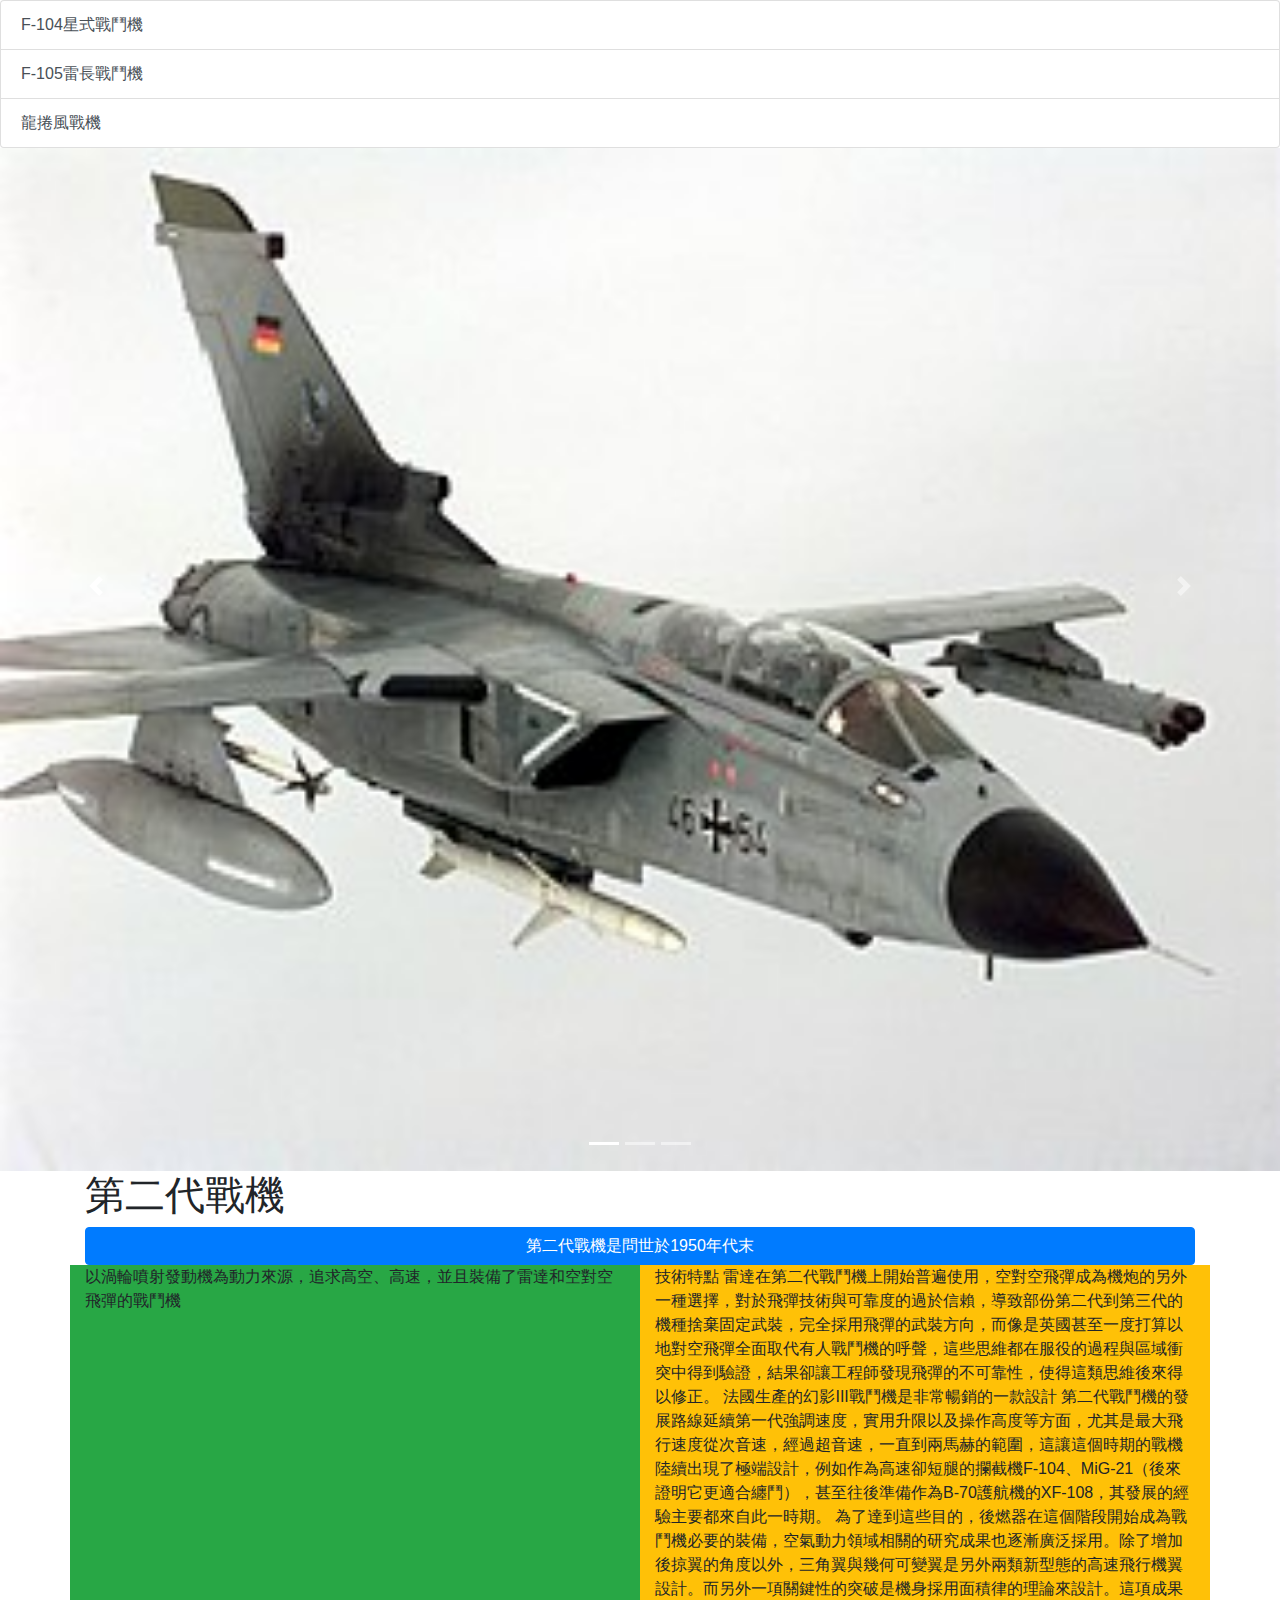
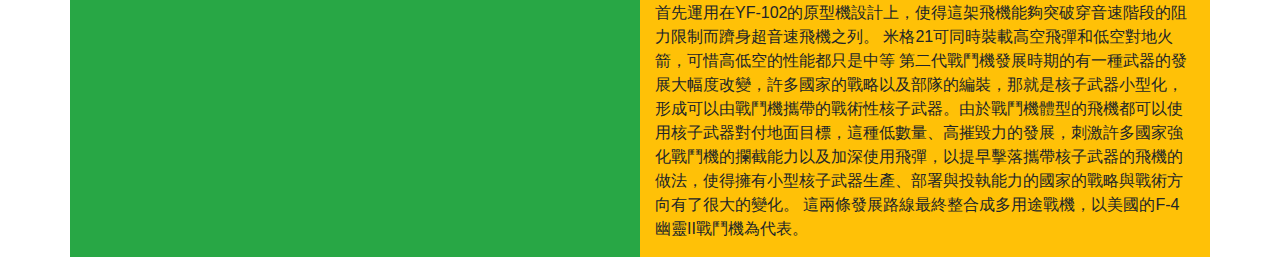
<file: 第二代戰機/index.html>
<!DOCTYPE html>
<html lang="en">
<head>
  
  <meta charset="utf-8">
  <meta name="viewport" content="width=device-width, initial-scale=1">
  <link rel="stylesheet" href="https://maxcdn.bootstrapcdn.com/bootstrap/4.1.0/css/bootstrap.min.css">
  <script src="https://ajax.googleapis.com/ajax/libs/jquery/3.3.1/jquery.min.js"></script>
  <script src="https://cdnjs.cloudflare.com/ajax/libs/popper.js/1.14.0/umd/popper.min.js"></script>
  <script src="https://maxcdn.bootstrapcdn.com/bootstrap/4.1.0/js/bootstrap.min.js"></script>
  <style>
  /* Make the image fully responsive */
  .carousel-inner img {
      width: 100%;
      height: 100%;
  }
  </style>
</head>
<body>

<div id="demo" class="carousel slide" data-ride="carousel">
  <!-- Indicators -->
  <ul class="carousel-indicators">
    <li data-target="#demo" data-slide-to="0" class="active"></li>
    <li data-target="#demo" data-slide-to="1"></li>
    <li data-target="#demo" data-slide-to="2"></li>
  </ul>
  <div class="list-group">
    <a href="#" class="list-group-item list-group-item-action">F-104星式戰鬥機</a>
    <a href="#" class="list-group-item list-group-item-action">F-105雷長戰鬥機</a>
    <a href="#" class="list-group-item list-group-item-action">龍捲風戰機</a>
  </div>
  <!-- The slideshow -->
  <div class="carousel-inner">
    <div class="carousel-item active">
      <img src="images\290px-AGM-88_and_AIM-9_on_Tornado.jpg" alt="Los Angeles" width="1100" height="500">
    </div>
    <div class="carousel-item">
      <img src="images\1280px-Republic_F-105G_060928-F-1234S-029.jpg" alt="Chicago" width="1100" height="500">
    </div>
    <div class="carousel-item">
      <img src="images\ROCAF_F-104J_Right_View_20111009.jpg" alt="New York" width="1100" height="500">
    </div>
  </div>
  <!-- Left and right controls -->
  <a class="carousel-control-prev" href="#demo" data-slide="prev">
    <span class="carousel-control-prev-icon"></span>
  </a>
  <a class="carousel-control-next" href="#demo" data-slide="next">
    <span class="carousel-control-next-icon"></span>
  </a>
</div>
<div class="container">
  <h1>第二代戰機</h1>    
  <button type="button" class="btn btn-primary btn-block">第二代戰機是問世於1950年代末</button>
</div>
<div class="container">
  <div class="row">
    <div class="col-sm-6 bg-success">
      <p>以渦輪噴射發動機為動力來源，追求高空、高速，並且裝備了雷達和空對空飛彈的戰鬥機</p>
    </div>
    <div class="col-sm-6 bg-warning">
      <p>技術特點
        雷達在第二代戰鬥機上開始普遍使用，空對空飛彈成為機炮的另外一種選擇，對於飛彈技術與可靠度的過於信賴，導致部份第二代到第三代的機種捨棄固定武裝，完全採用飛彈的武裝方向，而像是英國甚至一度打算以地對空飛彈全面取代有人戰鬥機的呼聲，這些思維都在服役的過程與區域衝突中得到驗證，結果卻讓工程師發現飛彈的不可靠性，使得這類思維後來得以修正。
        法國生產的幻影III戰鬥機是非常暢銷的一款設計
        第二代戰鬥機的發展路線延續第一代強調速度，實用升限以及操作高度等方面，尤其是最大飛行速度從次音速，經過超音速，一直到兩馬赫的範圍，這讓這個時期的戰機陸續出現了極端設計，例如作為高速卻短腿的攔截機F-104、MiG-21（後來證明它更適合纏鬥），甚至往後準備作為B-70護航機的XF-108，其發展的經驗主要都來自此一時期。
        為了達到這些目的，後燃器在這個階段開始成為戰鬥機必要的裝備，空氣動力領域相關的研究成果也逐漸廣泛採用。除了增加後掠翼的角度以外，三角翼與幾何可變翼是另外兩類新型態的高速飛行機翼設計。而另外一項關鍵性的突破是機身採用面積律的理論來設計。這項成果首先運用在YF-102的原型機設計上，使得這架飛機能夠突破穿音速階段的阻力限制而躋身超音速飛機之列。
        米格21可同時裝載高空飛彈和低空對地火箭，可惜高低空的性能都只是中等
        第二代戰鬥機發展時期的有一種武器的發展大幅度改變，許多國家的戰略以及部隊的編裝，那就是核子武器小型化，形成可以由戰鬥機攜帶的戰術性核子武器。由於戰鬥機體型的飛機都可以使用核子武器對付地面目標，這種低數量、高摧毀力的發展，刺激許多國家強化戰鬥機的攔截能力以及加深使用飛彈，以提早擊落攜帶核子武器的飛機的做法，使得擁有小型核子武器生產、部署與投執能力的國家的戰略與戰術方向有了很大的變化。
        這兩條發展路線最終整合成多用途戰機，以美國的F-4幽靈II戰鬥機為代表。</p>
    </div>
  </div>
</div>
</body>
</html>
</file>
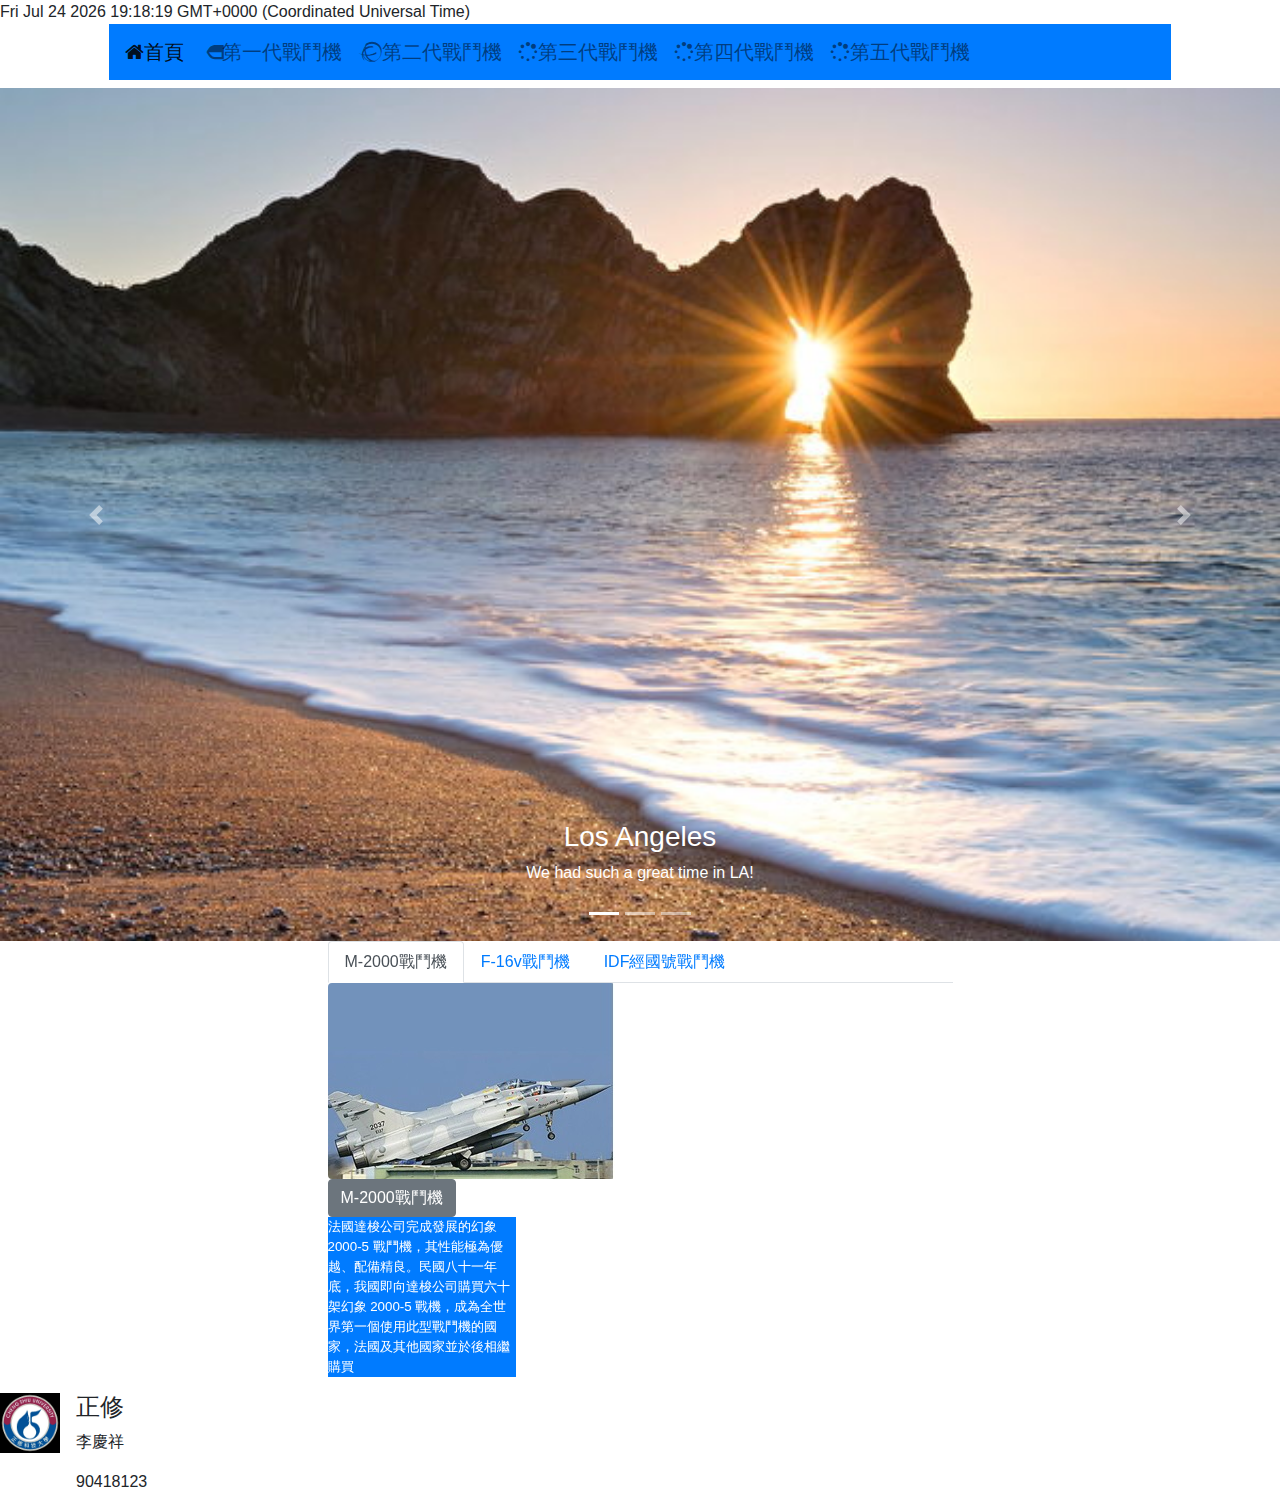
<file: ttt/index (1).html>
<!doctype html>
<html lang="en">
  <head>
    <title>正修科技大學</title>
    <!-- Required meta tags -->
    <meta charset="utf-8">
    <meta name="viewport" content="width=device-width, initial-scale=1, shrink-to-fit=no">
    <script language="JavaScript">
        function ShowTime(){
        　document.getElementById('showbox').innerHTML = new Date();
        　setTimeout('ShowTime()',1000);
        }
        </script>
        <body onload="ShowTime()">
        <div id="showbox"></div>
        </body>
    <!-- Bootstrap CSS -->
    <link rel="stylesheet" href="https://maxcdn.bootstrapcdn.com/bootstrap/4.0.0/css/bootstrap.min.css" integrity="sha384-Gn5384xqQ1aoWXA+058RXPxPg6fy4IWvTNh0E263XmFcJlSAwiGgFAW/dAiS6JXm" crossorigin="anonymous">
    <link rel="stylesheet" href="https://maxcdn.bootstrapcdn.com/font-awesome/4.7.0/css/font-awesome.min.css">
  </head>
  <body>
        <div class="row header">

        </div>
        <div class="row  justify-content-md-center">
            <div class="col-10">
                <nav class="navbar navbar-expand-sm navbar-light bg-primary h5">
                    <a class="navbar-brand" href="F:\fjhb3\ttt\index (1).html"><i class="fa fa-home" aria-hidden="true"></i>首頁</a>
                    <button class="navbar-toggler" type="button" data-toggle="collapse" data-target="#navbarSupportedContent" aria-controls="navbarSupportedContent" aria-expanded="false" aria-label="Toggle navigation">
                    <span class="navbar-toggler-icon"></span>
                    </button>
                    <div class="collapse navbar-collapse" id="navbarSupportedContent">
                    <ul class="navbar-nav mr-auto">
                        <li class="nav-item">
                        <a class="nav-link" href="F:\fjhb3\第一代戰機\index.html"><i class="fa fa-shield fa-rotate-90"></i>第一代戰鬥機</a>
                        </li>
                        <li class="nav-item">
                            <a class="nav-link" href="F:\fjhb3\第二代戰機\index.html"><i class="fa fa-ravelry" aria-hidden="true"></i>第二代戰鬥機</a>
                        </li>
                        <li class="nav-item">
                            <a class="nav-link" href="F:\fjhb3\米格-25戰鬥機\index.html"><i class="fa fa-spinner fa-spin"></i>第三代戰鬥機</a>
                        </li>
                        <li class="nav-item">
                            <a class="nav-link" href="F:\fjhb3\第四代戰鬥機\index (1).html"><i class="fa fa-spinner fa-spin"></i>第四代戰鬥機</a>
                        </li>
                        <li class="nav-item">
                                <a class="nav-link" href="F:\fjhb3\第五代戰鬥機\index (1).html"><i class="fa fa-spinner fa-spin"></i>第五代戰鬥機</a>
                        </li>
                        </ul>      
                    </div>
                </nav>          
            </div>
        </div>
        <html lang="en">
<head>
  <title>Bootstrap Example</title>
  <meta charset="utf-8">
  <meta name="viewport" content="width=device-width, initial-scale=1">
  <link rel="stylesheet" href="https://maxcdn.bootstrapcdn.com/bootstrap/4.1.0/css/bootstrap.min.css">
  <script src="https://ajax.googleapis.com/ajax/libs/jquery/3.3.1/jquery.min.js"></script>
  <script src="https://cdnjs.cloudflare.com/ajax/libs/popper.js/1.14.0/umd/popper.min.js"></script>
  <script src="https://maxcdn.bootstrapcdn.com/bootstrap/4.1.0/js/bootstrap.min.js"></script>
  <style>
  /* Make the image fully responsive */
  .carousel-inner img {
      width: 100%;
      height: 100%;
  }
  </style>
</head>
<body>

<div id="demo" class="carousel slide" data-ride="carousel">
  <ul class="carousel-indicators">
    <li data-target="#demo" data-slide-to="0" class="active"></li>
    <li data-target="#demo" data-slide-to="1"></li>
    <li data-target="#demo" data-slide-to="2"></li>
  </ul>
  <div class="carousel-inner">
    <div class="carousel-item active">
      <img src="150402222101685-600x400.jpg" alt="Los Angeles" width="1100" height="500">
      <div class="carousel-caption">
        <h3>Los Angeles</h3>
        <p>We had such a great time in LA!</p>
      </div>   
    </div>
    <div class="carousel-item">
      <img src="away-3408119__340.jpg" alt="Chicago" width="1100" height="500">
      <div class="carousel-caption">
        <h3>Chicago</h3>
        <p>Thank you, Chicago!</p>
      </div>   
    </div>
    <div class="carousel-item">
      <img src="下載.jpg" alt="New York" width="1100" height="500">
      <div class="carousel-caption">
        <h3>New York</h3>
        <p>We love the Big Apple!</p>
      </div>   
    </div>
  </div>
  <a class="carousel-control-prev" href="#demo" data-slide="prev">
    <span class="carousel-control-prev-icon"></span>
  </a>
  <a class="carousel-control-next" href="#demo" data-slide="next">
    <span class="carousel-control-next-icon"></span>
  </a>
</div>
</body>
</html>
        </div>

        <div class="row justify-content-md-center">
            <div class="col-6">
                    <ul class="nav nav-tabs" id="myTab" role="tablist">
                            <li class="nav-item">
                              <a class="nav-link active" id="home-tab" data-toggle="tab" href="#home" role="tab" aria-controls="home" aria-selected="true">M-2000戰鬥機</a>
                            </li>
                            <li class="nav-item">
                              <a class="nav-link" id="profile-tab" data-toggle="tab" href="#profile" role="tab" aria-controls="profile" aria-selected="false">F-16v戰鬥機</a>
                            </li>
                            <li class="nav-item">
                              <a class="nav-link" id="contact-tab" data-toggle="tab" href="#contact" role="tab" aria-controls="contact" aria-selected="false">IDF經國號戰鬥機</a>
                            </li>
                    </ul>
                    <div class="tab-content" id="myTabContent">
                            <div class="tab-pane fade show active" id="home" role="tabpanel" aria-labelledby="home-tab">
                                <div class="row" style="font-size:10pt;">
                                    <div class="col-4">

                                        <img src="M-2000戰鬥機.jpg" class="rounded" alt="Cinque Terre">
                                        <button type="button" class="btn btn-secondary">M-2000戰鬥機</button>
                                        <p class="bg-primary text-white">法國達梭公司完成發展的幻象 2000-5 戰鬥機，其性能極為優越、配備精良。民國八十一年底，我國即向達梭公司購買六十架幻象 2000-5 戰機，成為全世界第一個使用此型戰鬥機的國家，法國及其他國家並於後相繼購買</p>
                                    </div>
                                    <div class="col-4">
                                    </div>
                                </div>
                            </div>
                            <div class="tab-pane fade" id="profile" role="tabpanel" aria-labelledby="profile-tab">
                                <div class="row" style="font-size:10px;">
                                    <div class="col-4">
                                            <img src="F-16戰鬥機.jpg" class="rounded-circle" alt="Cinque Terre">
                                            <div id="F-16戰鬥機" class="container-fluid bg-secondary" style="padding-top:70px;padding-bottom:70px">
                                                <h1>F-16戰鬥機</h1>
                                                <p>民國八十一年我空軍向美購得，於民國八十六年四月起陸續飛返國內，並於民國八十七年三月起成軍服役，具有全天候對空、對地作戰能力。</p>
                                              </div>
                                    </div>
                                    <div class="col-4">
                                    </div>
                                </div>
                            </div>
                            <div class="tab-pane fade" id="contact" role="tabpanel" aria-labelledby="contact-tab">
                                <div class="row">
                                    <div class="col-4"
                                div class="like-table"></div>
                                            <img src="IDF經國號戰鬥機.jpg" class="img-thumbnail" alt="Cinque Terre">
                                            <button type="button" class="btn btn-secondary">IDF經國號戰鬥機</button>
                                            <p class="bg-secondary text-white">我國首架自行設計製造之高性能戰機。民國七十七年十二月第一架原型機出廠，次年五月順利完成首次試飛任務，並於八十三年起移交空軍服役。</p>
                                    </div>
                                    <div class="col-4">
                                </div>
                                        </div>

                                </div>
                    </div>
            </div>
        </div>
        <!-- Media top -->
<div class="media">
  <img src="1037.jpg" class="align-self-start mr-3" style="width:60px">
  <div class="media-body">
    <h4>正修</h4>
    <p>李慶祥</p>
    <p>90418123</p>
  </div>
</div>
    <!-- Optional JavaScript -->
    <!-- jQuery first, then Popper.js, then Bootstrap JS -->
    <script src="https://code.jquery.com/jquery-3.2.1.slim.min.js" integrity="sha384-KJ3o2DKtIkvYIK3UENzmM7KCkRr/rE9/Qpg6aAZGJwFDMVNA/GpGFF93hXpG5KkN" crossorigin="anonymous"></script>
    <script src="https://cdnjs.cloudflare.com/ajax/libs/popper.js/1.12.9/umd/popper.min.js" integrity="sha384-ApNbgh9B+Y1QKtv3Rn7W3mgPxhU9K/ScQsAP7hUibX39j7fakFPskvXusvfa0b4Q" crossorigin="anonymous"></script>
    <script src="https://maxcdn.bootstrapcdn.com/bootstrap/4.0.0/js/bootstrap.min.js" integrity="sha384-JZR6Spejh4U02d8jOt6vLEHfe/JQGiRRSQQxSfFWpi1MquVdAyjUar5+76PVCmYl" crossorigin="anonymous"></script>
  </body>
</html>
</file>
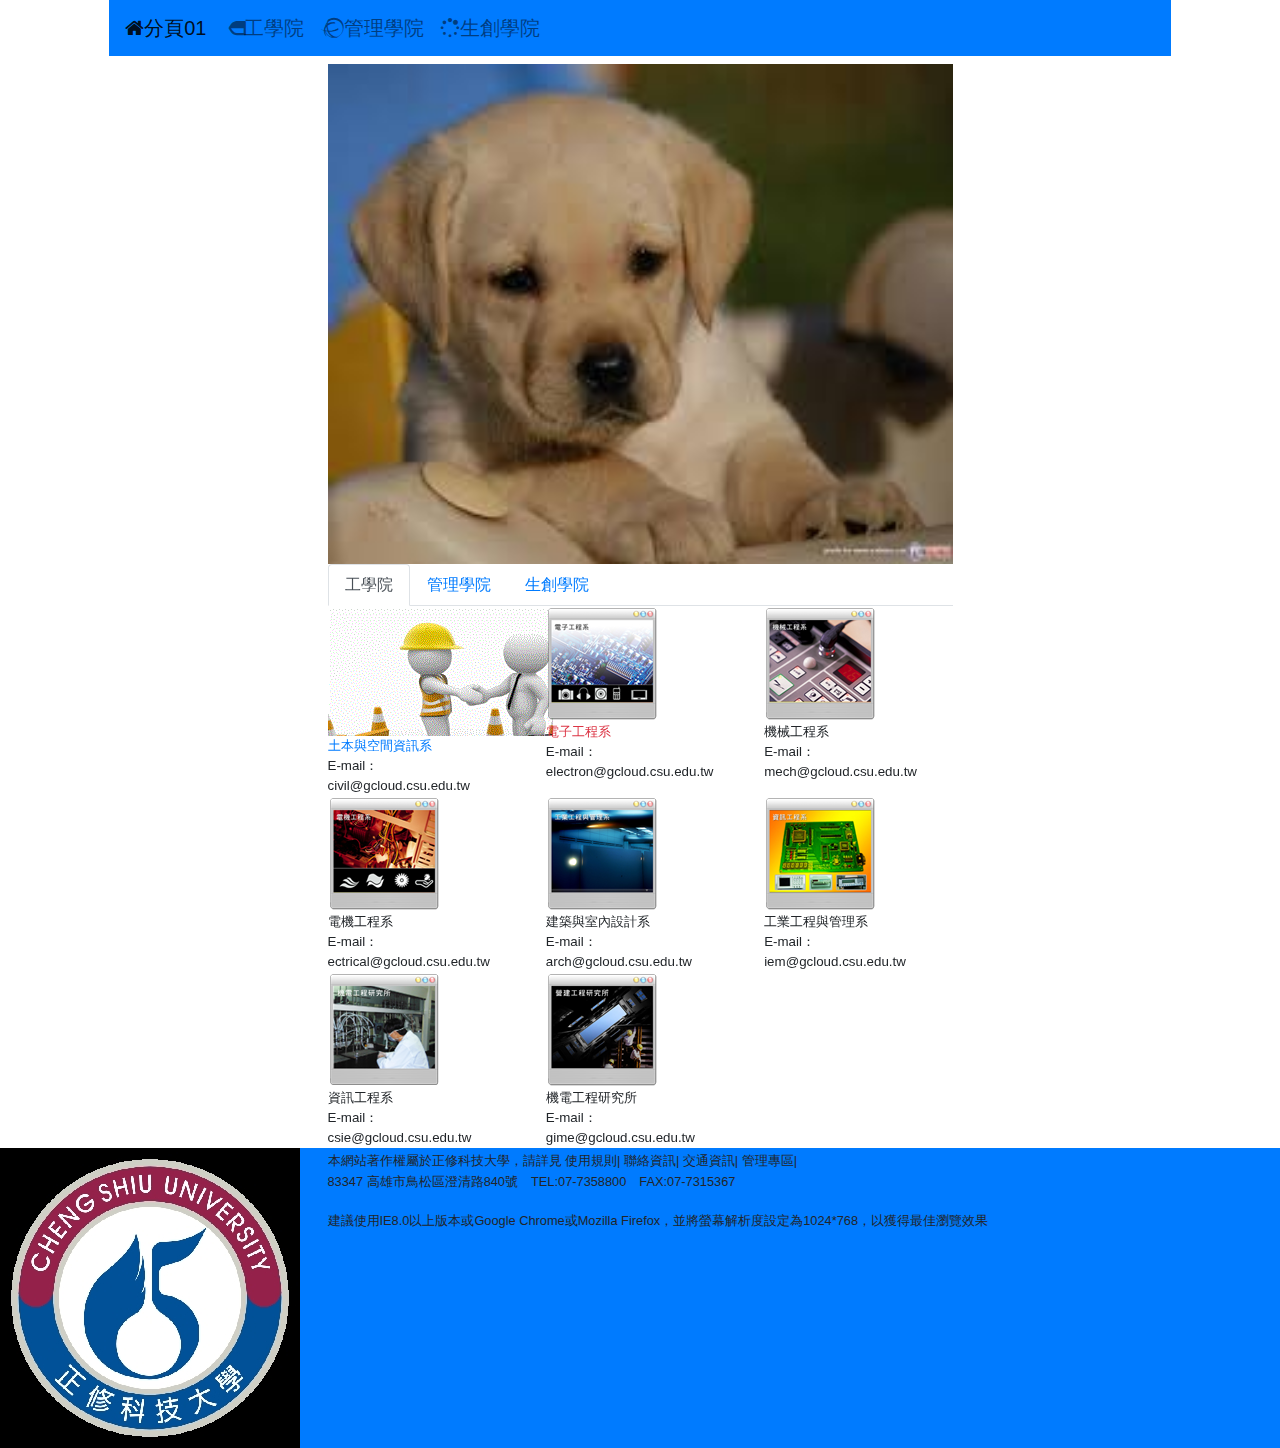
<file: ttt/index02.html>
<!doctype html>
<html lang="en">
  <head>
    <title>正修科技大學</title>
    <!-- Required meta tags -->
    <meta charset="utf-8">
    <meta name="viewport" content="width=device-width, initial-scale=1, shrink-to-fit=no">

    <!-- Bootstrap CSS -->
    <link rel="stylesheet" href="https://maxcdn.bootstrapcdn.com/bootstrap/4.0.0/css/bootstrap.min.css" integrity="sha384-Gn5384xqQ1aoWXA+058RXPxPg6fy4IWvTNh0E263XmFcJlSAwiGgFAW/dAiS6JXm" crossorigin="anonymous">
    <link rel="stylesheet" href="https://maxcdn.bootstrapcdn.com/font-awesome/4.7.0/css/font-awesome.min.css">
  </head>
  <body>
        <div class="row header">

        </div>
        <div class="row  justify-content-md-center">
            <div class="col-10">
                <nav class="navbar navbar-expand-sm navbar-light bg-primary h5">
                    <a class="navbar-brand" href="file:///C:/Users/csu/Desktop/ttt/index%20(1).html"><i class="fa fa-home" aria-hidden="true"></i>分頁01</a>
                    <button class="navbar-toggler" type="button" data-toggle="collapse" data-target="#navbarSupportedContent" aria-controls="navbarSupportedContent" aria-expanded="false" aria-label="Toggle navigation">
                    <span class="navbar-toggler-icon"></span>
                    </button>
                    <div class="collapse navbar-collapse" id="navbarSupportedContent">
                    <ul class="navbar-nav mr-auto">
                        <li class="nav-item">
                        <a class="nav-link" href="#"><i class="fa fa-shield fa-rotate-90"></i>工學院</a>
                        </li>
                        <li class="nav-item">
                            <a class="nav-link" href="#"><i class="fa fa-ravelry" aria-hidden="true"></i>管理學院</a>
                        </li>
                        <li class="nav-item">
                            <a class="nav-link" href="#"><i class="fa fa-spinner fa-spin"></i>生創學院</a>
                        </li>
                        </ul>
                    </div>
                </nav>          
            </div>
        </div>
        <div class="row justify-content-md-center">
            <div class="col-6">
                    <div id="carouselExampleSlidesOnly" class="carousel slide" data-ride="carousel">
                            <div class="carousel-inner">
                              <div class="carousel-item active">
                                <img class="d-block w-100" src="下載.jpg" alt="First slide">
                              </div>
                              <div class="carousel-item">
                                <img class="d-block w-100" src="150402222101685-600x400.jpg" alt="Second slide">
                              </div>
                              <div class="carousel-item">
                                <img class="d-block w-100" src="away-3408119__340.jpg" alt="Third slide">
                              </div>
                            </div>
                          </div>
            </div>
        </div>

        <div class="row justify-content-md-center">
            <div class="col-6">
                    <ul class="nav nav-tabs" id="myTab" role="tablist">
                            <li class="nav-item">
                              <a class="nav-link active" id="home-tab" data-toggle="tab" href="#home" role="tab" aria-controls="home" aria-selected="true">工學院</a>
                            </li>
                            <li class="nav-item">
                              <a class="nav-link" id="profile-tab" data-toggle="tab" href="#profile" role="tab" aria-controls="profile" aria-selected="false">管理學院</a>
                            </li>
                            <li class="nav-item">
                              <a class="nav-link" id="contact-tab" data-toggle="tab" href="#contact" role="tab" aria-controls="contact" aria-selected="false">生創學院</a>
                            </li>
                    </ul>
                    <div class="tab-content" id="myTabContent">
                            <div class="tab-pane fade show active" id="home" role="tabpanel" aria-labelledby="home-tab">
                                <div class="row" style="font-size:10pt;">
                                    <div class="col-4">
                                        <img src="erpsep2.gif" alt="">
                                        <div class="text-primary">土本與空間資訊系</div>
                                        <div>E-mail：civil@gcloud.csu.edu.tw</div>
                                    </div>
                                    <div class="col-4">
                                        <img src="42.png" alt="">
                                        <div class="text-danger">電子工程系</div>
                                        <div>E-mail：electron@gcloud.csu.edu.tw</div>
                                    </div>
                                    <div class="col-4">
                                            <img src="43.png" alt="">
                                            <div>機械工程系</div>
                                            <div>E-mail：mech@gcloud.csu.edu.tw</div>
                                    </div>
                                    <div class="col-4">
                                            <img src="44.png" alt="">
                                            <div>電機工程系</div>
                                            <div>E-mail：ectrical@gcloud.csu.edu.tw</div>
                                    </div>
                                    <div class="col-4">
                                            <img src="45.png" alt="">
                                            <div>建築與室內設計系</div>
                                            <div>E-mail：arch@gcloud.csu.edu.tw</div>
                                    </div>
                                    <div class="col-4">
                                            <img src="46.png" alt="">
                                            <div>工業工程與管理系</div>
                                            <div>E-mail：iem@gcloud.csu.edu.tw</div>
                                    </div>
                                    <div class="col-4">
                                            <img src="47.png" alt="">
                                            <div>資訊工程系</div>
                                            <div>E-mail：csie@gcloud.csu.edu.tw</div>
                                    </div>
                                    <div class="col-4">
                                            <img src="48.png" alt="">
                                            <div>機電工程研究所</div>
                                            <div>E-mail：gime@gcloud.csu.edu.tw</div>
                                    </div>

                                </div>
                            </div>
                            <div class="tab-pane fade" id="profile" role="tabpanel" aria-labelledby="profile-tab">
                                <div class="row" style="font-size:10px;">
                                    <div class="col-4">
                                            <img src="52.png" alt="">
                                            <div>國際企業系</div>
                                            <div>E-mail：it@gcloud.csu.edu.tw</div>
                                    </div>
                                    <div class="col-4">
                                            <img src="53.png" alt="">
                                            <div>企業管理系</div>
                                            <div>E-mail：bm@gcloud.csu.edu.tw</div>
                                    </div>
                                    <div class="col-4">
                                            <img src="54.png" alt="">
                                            <div>資訊管理系</div>
                                            <div>E-mail：mis@gcloud.csu.edu.tw</div>
                                    </div>
                                    <div class="col-4">
                                            <img src="134.jpg" alt="" style="width:113px;height:116px">
                                            <div>創意產業經營學位學程</div>
                                            <div>E-mail：cim@gcloud.csu.edu.tw</div>
                                    </div>
                                    <div class="col-4">
                                            <img src="253.png" alt="">
                                            <div>金融管理系</div>
                                            <div>E-mail：fb@gcloud.csu.edu.tw</div>
                                    </div>
                                    <div class="col-4">
                                            <img src="65.png" alt="">
                                            <div>經營管理研究所</div>
                                            <div>E-mail：bm@gcloud.csu.edu.tw</div>
                                    </div>
                                </div>
                            </div>
                            <div class="tab-pane fade" id="contact" role="tabpanel" aria-labelledby="contact-tab">
                                <div class="row">
                                    <div class="col-4">
                                            <img src="58.png" alt="">
                                            <div>幼兒保育系所</div>
                                            <div>E-mail：ecce@gcloud.csu.edu.tw</div>
                                    </div>
                                    <div class="col-4">
                                            <img src="59.png" alt="">
                                            <div>應用外語系</div>
                                            <div>E-mail：doafl@gcloud.csu.edu.tw</div>
                                    </div>
                                    <div class="col-4">
                                            <img src="60.png" alt="">
                                            <div>休閒與運動管理系所</div>
                                            <div>E-mail：pe@gcloud.csu.edu.tw</div>
                                    </div>
                                    <div class="col-4">
                                        <img src="60.png" alt="">
                                        <div>休閒與運動管理系所</div>
                                        <div>E-mail：pe@gcloud.csu.edu.tw</div>
                                </div>
                                        </div>

                                </div>
                    </div>
            </div>
        </div>
                <div class="row footer bg-primary">
                        <biv class="col-3">
                                <img src="1037.jpg"alt="">
                        </biv>
                        <biv class="col-9">
                         <small>              
                        本網站著作權屬於正修科技大學，請詳見 使用規則| 聯絡資訊| 交通資訊| 管理專區|<p>
                        83347 高雄市鳥松區澄清路840號　TEL:07-7358800　FAX:07-7315367<p>
                        建議使用IE8.0以上版本或Google Chrome或Mozilla Firefox，並將螢幕解析度設定為1024*768，以獲得最佳瀏覽效果
                        </small>
            </div>          
    <!-- Optional JavaScript -->
    <!-- jQuery first, then Popper.js, then Bootstrap JS -->
    <script src="https://code.jquery.com/jquery-3.2.1.slim.min.js" integrity="sha384-KJ3o2DKtIkvYIK3UENzmM7KCkRr/rE9/Qpg6aAZGJwFDMVNA/GpGFF93hXpG5KkN" crossorigin="anonymous"></script>
    <script src="https://cdnjs.cloudflare.com/ajax/libs/popper.js/1.12.9/umd/popper.min.js" integrity="sha384-ApNbgh9B+Y1QKtv3Rn7W3mgPxhU9K/ScQsAP7hUibX39j7fakFPskvXusvfa0b4Q" crossorigin="anonymous"></script>
    <script src="https://maxcdn.bootstrapcdn.com/bootstrap/4.0.0/js/bootstrap.min.js" integrity="sha384-JZR6Spejh4U02d8jOt6vLEHfe/JQGiRRSQQxSfFWpi1MquVdAyjUar5+76PVCmYl" crossorigin="anonymous"></script>
  </body>
</html>
</file>
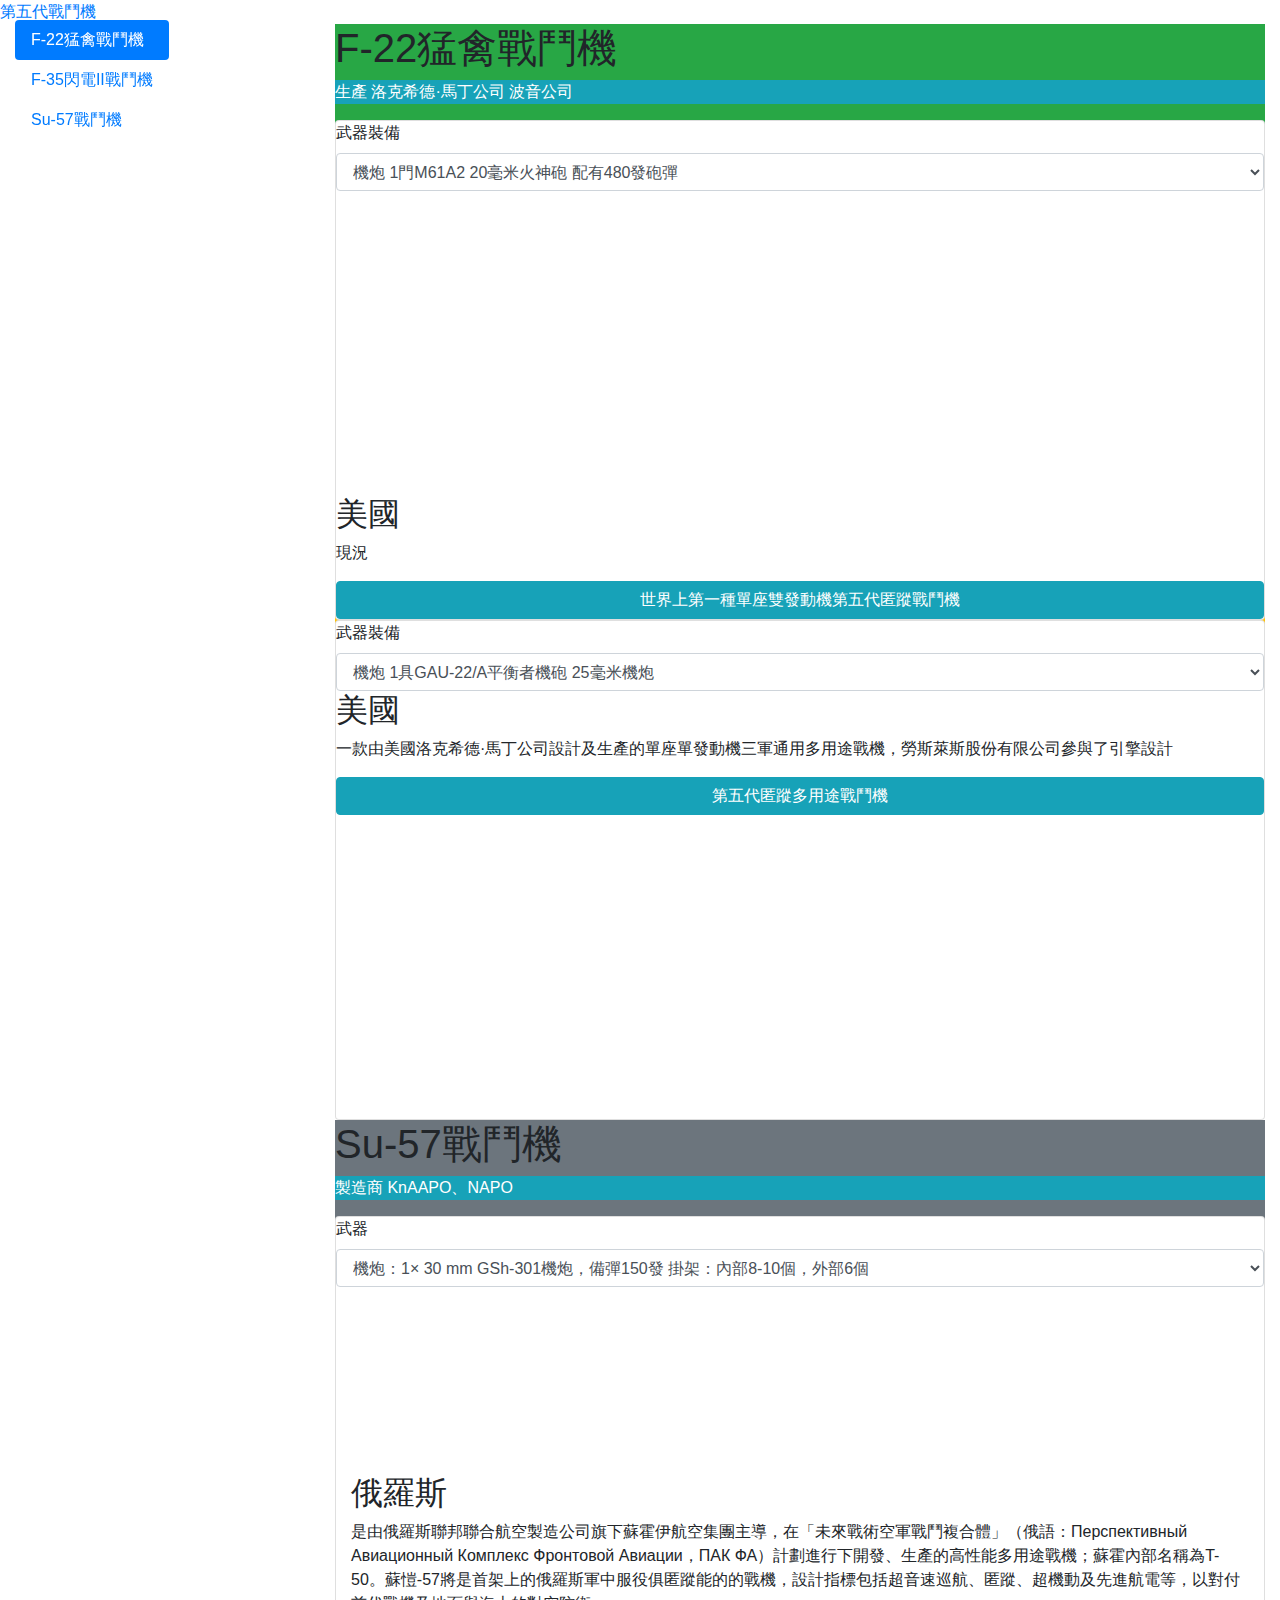
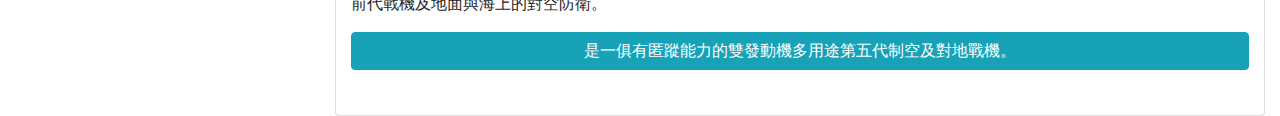
<file: 第五代戰鬥機/index (1).html>
<!DOCTYPE html>
<html lang="en">
<head>
  <title>Bootstrap Example</title>
  <a href="#" data-toggle="tooltip" data-placement="top" title="Hooray!">第五代戰鬥機</a>
  <meta charset="utf-8">
  <meta name="viewport" content="width=device-width, initial-scale=1">
  <link rel="stylesheet" href="https://maxcdn.bootstrapcdn.com/bootstrap/4.1.0/css/bootstrap.min.css">
  <script src="https://ajax.googleapis.com/ajax/libs/jquery/3.3.1/jquery.min.js"></script>
  <script src="https://cdnjs.cloudflare.com/ajax/libs/popper.js/1.14.0/umd/popper.min.js"></script>
  <script src="https://maxcdn.bootstrapcdn.com/bootstrap/4.1.0/js/bootstrap.min.js"></script>
  <style>
  body {
      position: relative;
  }
  ul.nav-pills {
      top: 20px;
      position: fixed;
  }
  div.col-8 div {
      height: 500px;
  }
  </style>
</head>
<body data-spy="scroll" data-target="#myScrollspy" data-offset="1">

<div class="container-fluid">
  <div class="row">
    <nav class="col-sm-3 col-4" id="myScrollspy">
      <ul class="nav nav-pills flex-column">
        <li class="nav-item">
          <a class="nav-link active" href="#section1">F-22猛禽戰鬥機</a>
        </li>
        <li class="nav-item">
          <a class="nav-link" href="#section2">F-35閃電II戰鬥機</a>
        </li>
        <li class="nav-item">
          <a class="nav-link" href="#section3">Su-57戰鬥機</a>
        </li>
      </ul>
    </nav>
    <div class="col-sm-9 col-8">
      <div id="section1" class="bg-success">    
        <h1>F-22猛禽戰鬥機</h1>
        <p class="bg-info text-white">生產	洛克希德·馬丁公司
          波音公司</p>
        <div class="card">
        <div class="form-group">
                <label for="sel1">武器裝備</label>
                <select class="form-control" id="sel1">
                  <option>機炮	1門M61A2 20毫米火神砲
                    配有480發砲彈</option>
                  <option>飛彈	對空：2枚AIM-9X，6枚AIM-120C/D
                    對地：2枚JDAM，2枚WCMDs，8枚GBU-39 SDB</option>
                  <option>炸彈	GBU-10、GBU-12、GBU-16
                    CBU-59、Mk 80</option>
                </select>
              </div> 
              <h2>美國</h2>
                  <p>現況</p>            
                  <button type="button" class="btn btn-info btn-block">世界上第一種單座雙發動機第五代匿蹤戰鬥機</button>
                </div>
      </div>
      <div id="section2" class="bg-warning"> 
        <h1>F-35閃電II戰鬥機</h1>
        <p class="bg-info text-white">T生產	洛克希德·馬丁公司</p>
        <div class="card">
        <div class="form-group">
                <label for="sel1">武器裝備</label>
                <select class="form-control" id="sel1">
                  <option>機炮	1具GAU-22/A平衡者機砲 25毫米機炮</option>
                  <option>
                    飛彈 空對空飛彈：
                    AIM-120「AMRAAM」先進中程空對空飛彈、AIM-9X「超級響尾蛇」
                    AIM-132「ASRAAM」先進近距離空對空飛彈、歐洲「流星」飛彈
                    空對地飛彈：「JASSM」聯合空對地遠距攻擊飛彈、小直徑炸彈
                    風偏修正彈藥灑布器、AGM-158C遠程反艦導彈</option>
                  <option>
                      炸彈	「JDAM」聯合直接攻擊彈藥、「JSOW」聯合遠距攻擊武器、B-61戰術核子彈
                </option>
                </select>
                <h2>美國</h2>
                  <p>一款由美國洛克希德·馬丁公司設計及生產的單座單發動機三軍通用多用途戰機，勞斯萊斯股份有限公司參與了引擎設計</p>            
                  <button type="button" class="btn btn-info btn-block">第五代匿蹤多用途戰鬥機</button>
                </div>
      </div>   
      <div class="btn-toolbar">
      <div id="section3" class="bg-secondary">         
        <h1>Su-57戰鬥機</h1>
        <p class="bg-info text-white">製造商	KnAAPO、NAPO</p>
        <div class="card">
        <div class="form-group">
                <label for="sel1">武器</label>
                <select class="form-control" id="sel1">
                  <option>機炮：1× 30 mm GSh-301機炮，備彈150發
                      掛架：內部8-10個，外部6個</option>
                  <option>空對空：
                      4 x R-77M
                      2 x K-74M2
                      空對地：
                      4x Kh-38M 或 4× Kh-58UShK 或 8×KAB-250 或 4× KAB-500
                      2× K-74M2 或 2× izdeliye 300
                      空對海：
                      4 x Kh-35
                      2× K-74M2 或 2× izdeliye 300
                      反輻射飛彈：
                      4 × Kh-58UShKE
                      外部掛架：
                      Kh-31
                      R-73
                      R-77</option>
                </select>
              </div>
              <div class="container">
                  <h2>俄羅斯</h2>
                  <p>是由俄羅斯聯邦聯合航空製造公司旗下蘇霍伊航空集團主導，在「未來戰術空軍戰鬥複合體」（俄語：Перспективный Авиационный Комплекс Фронтовой Авиации，ПАК ФА）計劃進行下開發、生產的高性能多用途戰機；蘇霍內部名稱為T-50。蘇愷-57將是首架上的俄羅斯軍中服役俱匿蹤能的的戰機，設計指標包括超音速巡航、匿蹤、超機動及先進航電等，以對付前代戰機及地面與海上的對空防衛。</p>            
                  <button type="button" class="btn btn-info btn-block">是一俱有匿蹤能力的雙發動機多用途第五代制空及對地戰機。</button>
                </div>
      </div>
    </div>
  </div>
</div>
</body>
</html>
</file>
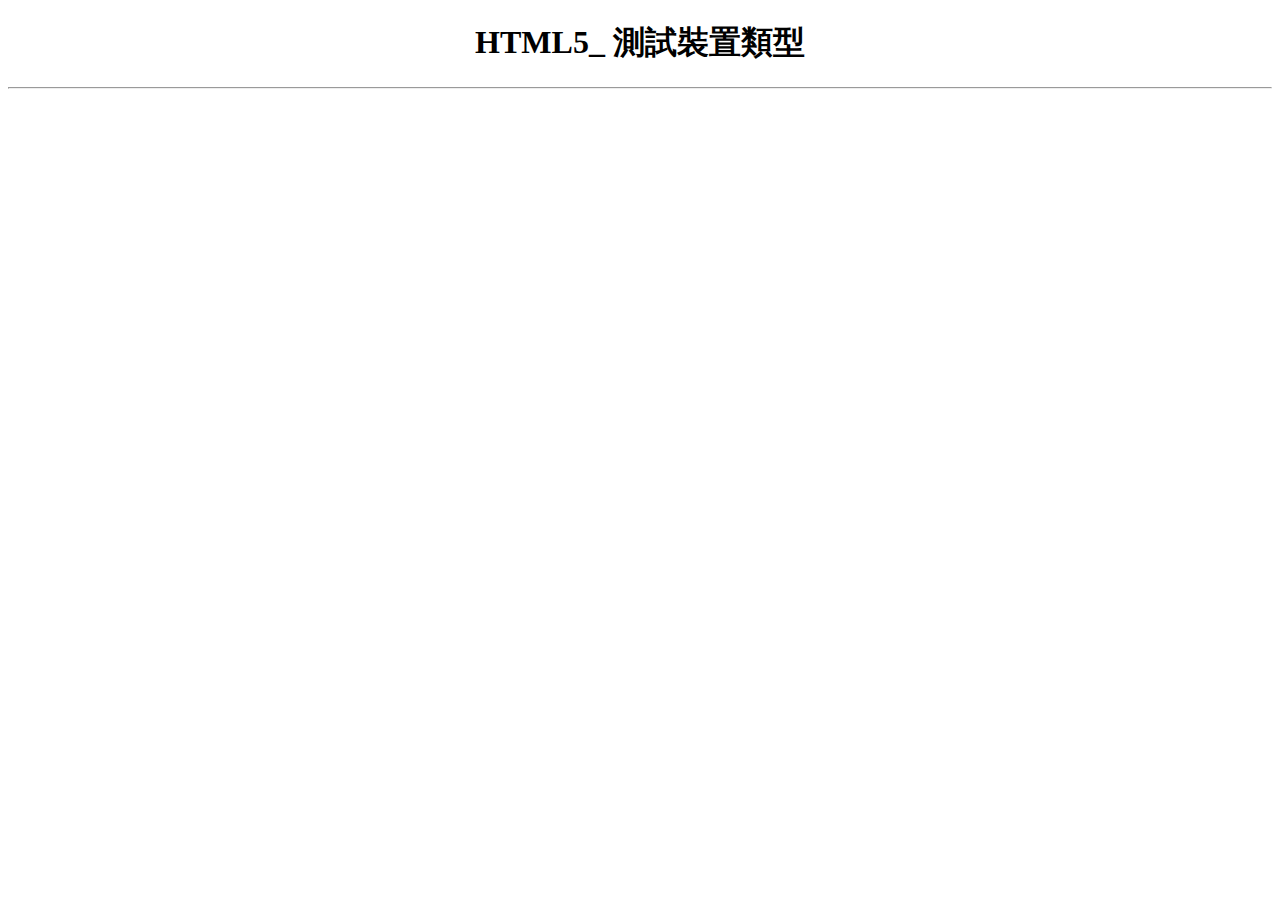
<file: 第四代戰鬥機/hjr.html>
<!DOCTYPE html>
<html>
  <head>
    <meta charset="utf-8">
    <meta name="format-detection"content="telephone=no"/>
    <meta name="viewport"content="user-scalable=yes,initial-scale=1,maximum-scal=1"/>
    <title>測試裝置類型</title>
  </head>
  <body>
  <center><h1>HTML5_ 測試裝置類型</h1></center>
  <hr>
  <script type="text/javascript">
    if(navigator.userAgent.indexOf('iPhone')>0){
      document.write('你目前使用的是:iPhone');
    }eles if(navigator.userAgent.indexOf('iPad')>0){
      document.write('你目前使用的是:iPad');
    }eles if(navigator.userAgent.indexOf('Android')>0){
         document.write('你目前使用的是:Android');
    } else{
      document.write('你所使用的裝置或柳藍器為:'+navigator.userAgent);
    }
    </script>
  </body>
</html>
</file>
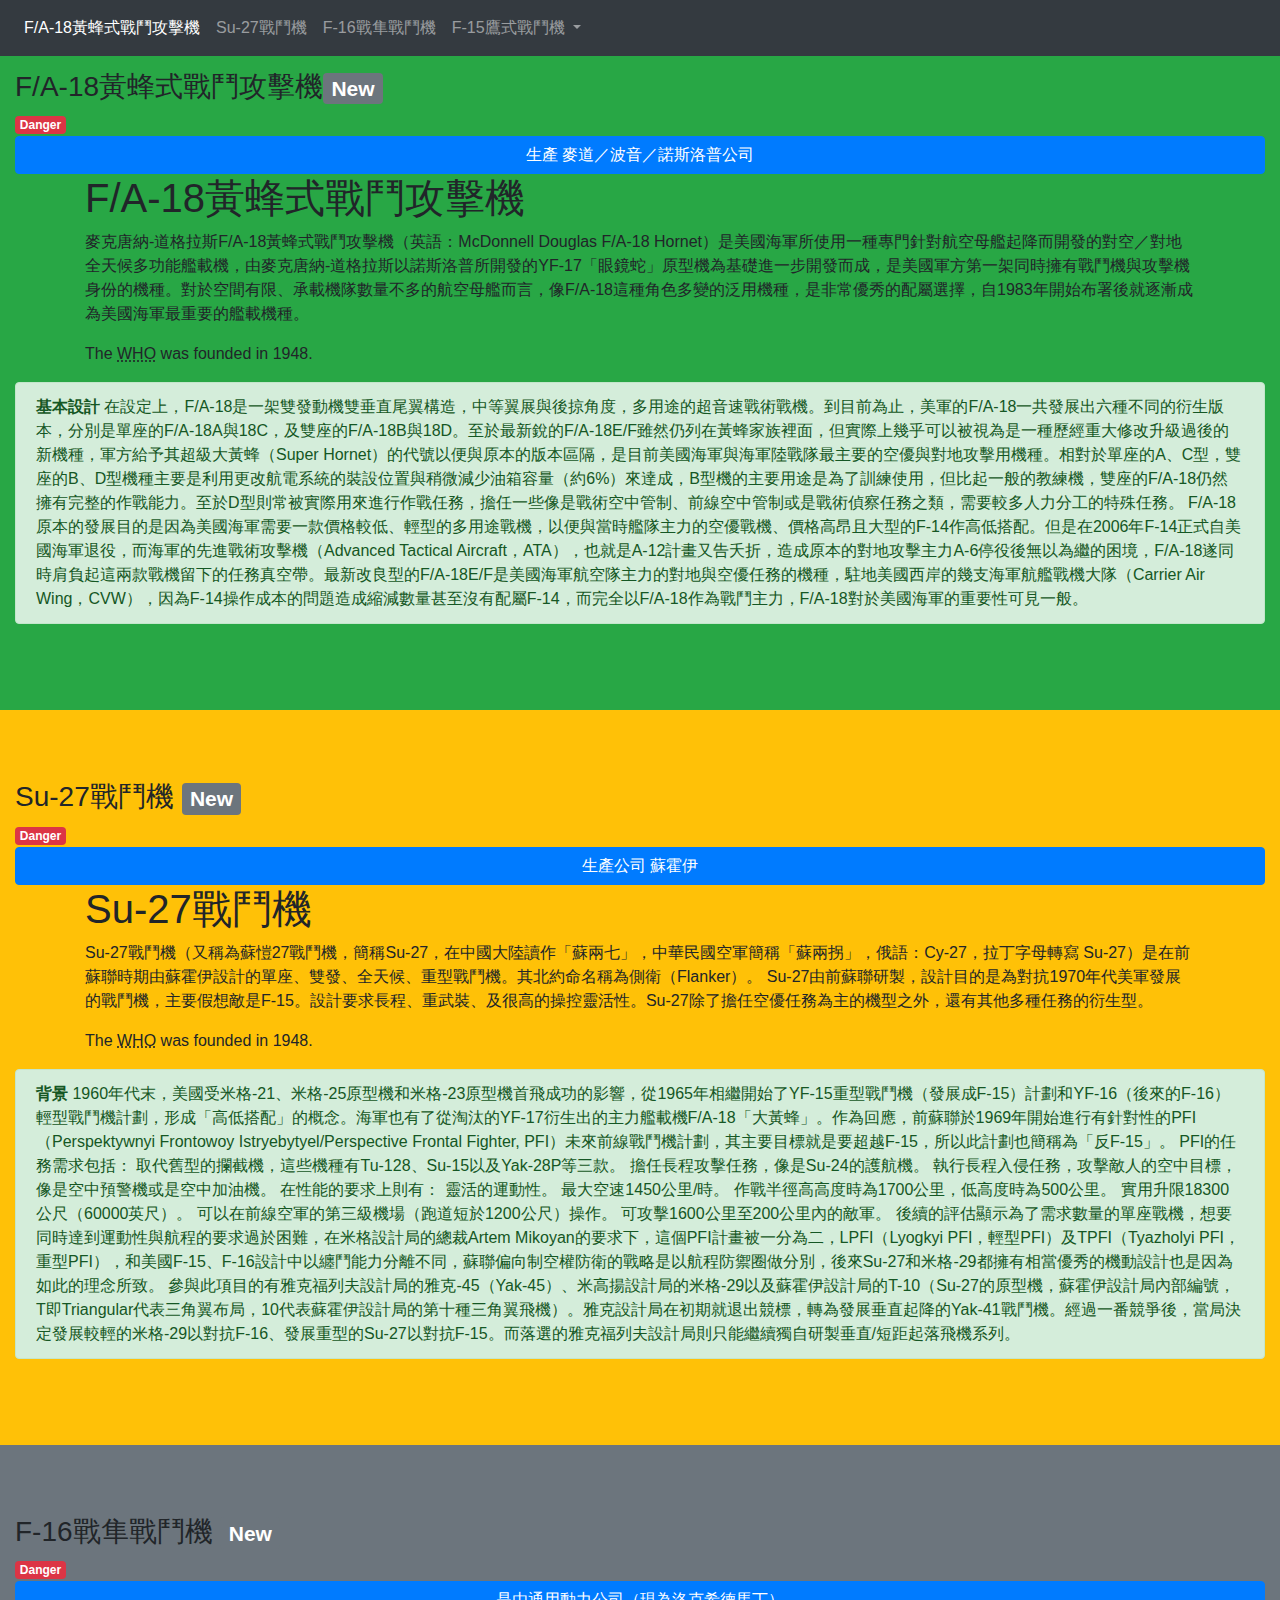
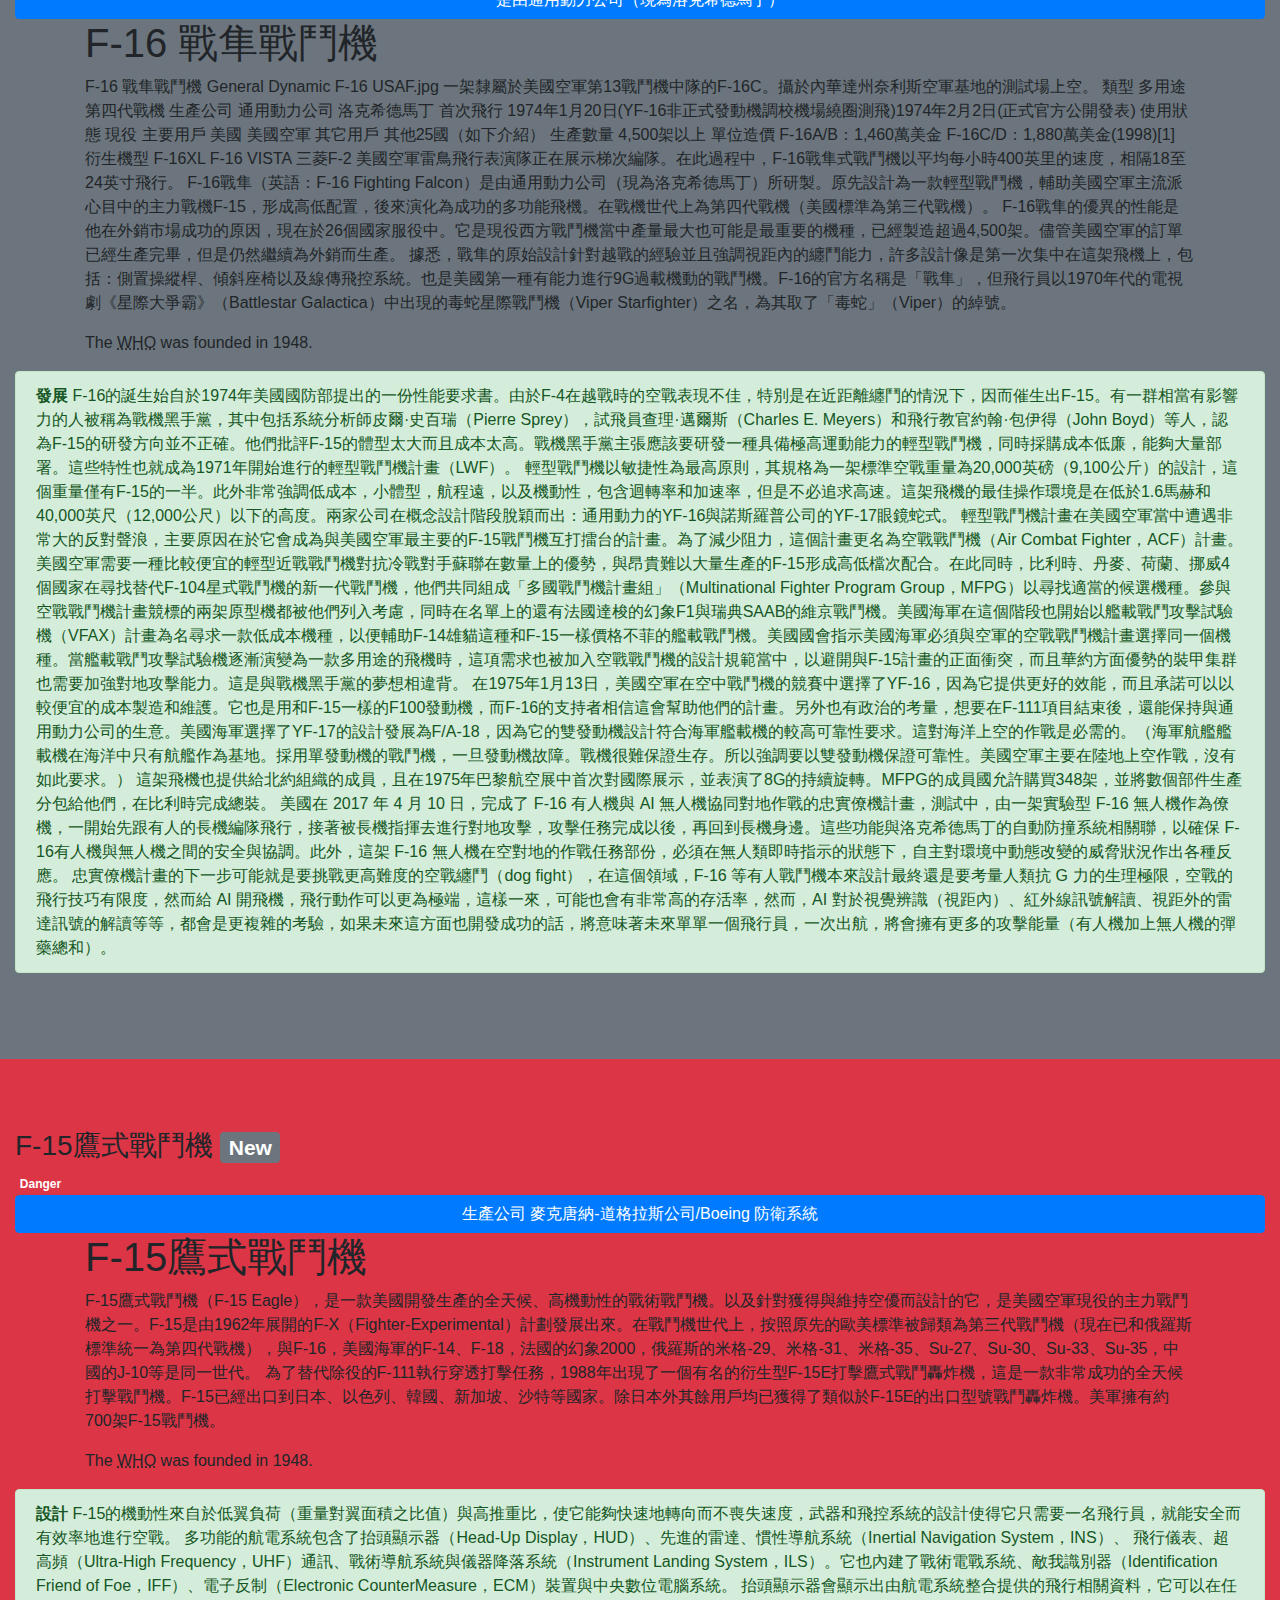
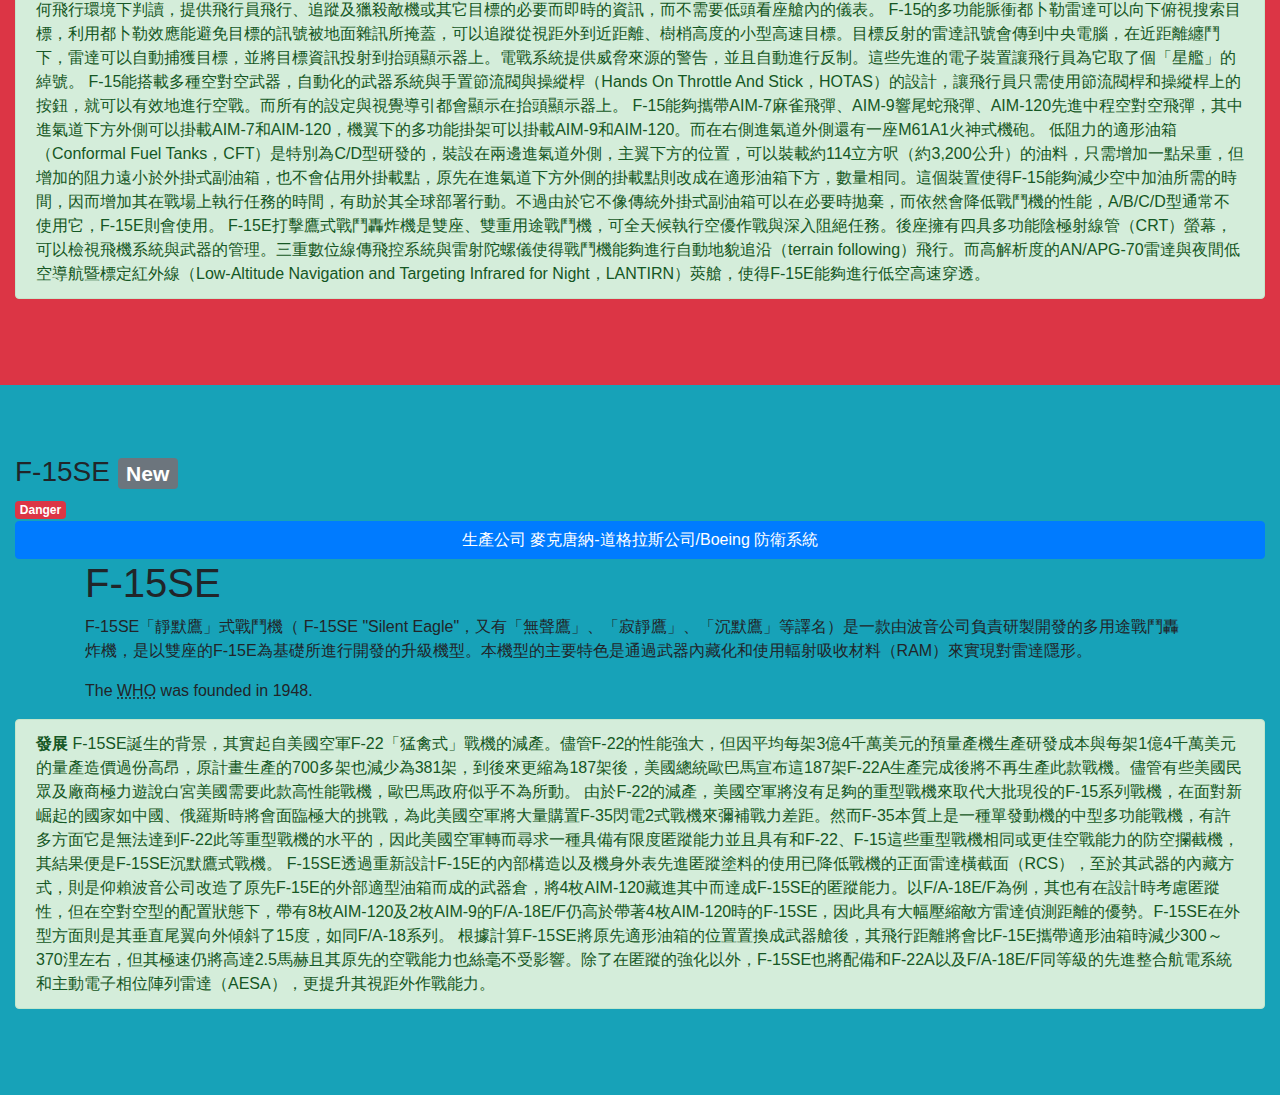
<file: 第四代戰鬥機/index (1).html>
<!DOCTYPE html>
<html lang="en">
<head>
  <title>Bootstrap Example</title>
  <meta charset="utf-8">
  <meta name="viewport" content="width=device-width, initial-scale=1">
  <link rel="stylesheet" href="https://maxcdn.bootstrapcdn.com/bootstrap/4.1.0/css/bootstrap.min.css">
  <script src="https://ajax.googleapis.com/ajax/libs/jquery/3.3.1/jquery.min.js"></script>
  <script src="https://cdnjs.cloudflare.com/ajax/libs/popper.js/1.14.0/umd/popper.min.js"></script>
  <script src="https://maxcdn.bootstrapcdn.com/bootstrap/4.1.0/js/bootstrap.min.js"></script>
  <style>
  body {
      position: relative; 
  }
  </style>
</head>
<body data-spy="scroll" data-target=".navbar" data-offset="50">

<nav class="navbar navbar-expand-sm bg-dark navbar-dark fixed-top">  
  <ul class="navbar-nav">
    <li class="nav-item">
      <a class="nav-link" href="#section1">F/A-18黃蜂式戰鬥攻擊機</a>
    </li>
    <li class="nav-item">
      <a class="nav-link" href="#section2">Su-27戰鬥機</a>
    </li>
    <li class="nav-item">
      <a class="nav-link" href="#section3">F-16戰隼戰鬥機</a>
    </li>
    <li class="nav-item dropdown">
      <a class="nav-link dropdown-toggle" href="#" id="navbardrop" data-toggle="dropdown">
				F-15鷹式戰鬥機
      </a>
      <div class="dropdown-menu">
        <a class="dropdown-item" href="#section41">F-15E打擊鷹式戰鬥轟炸機</a>
        <a class="dropdown-item" href="#section42">F-15SE沉默鷹式戰鬥機</a>
      </div>
    </li>
  </ul>
</nav>

<div id="section1" class="container-fluid bg-success" style="padding-top:70px;padding-bottom:70px">
  <h3>F/A-18黃蜂式戰鬥攻擊機<span class="badge badge-secondary">New</span></h3>
	<span class="badge badge-danger">Danger</span>
	<button type="button" class="btn btn-primary btn-block">生產	麥道／波音／諾斯洛普公司</button>
  <div class="container">
		<h1>F/A-18黃蜂式戰鬥攻擊機</h1>
		<p>麥克唐納-道格拉斯F/A-18黃蜂式戰鬥攻擊機（英語：McDonnell Douglas F/A-18 Hornet）是美國海軍所使用一種專門針對航空母艦起降而開發的對空／對地全天候多功能艦載機，由麥克唐納-道格拉斯以諾斯洛普所開發的YF-17「眼鏡蛇」原型機為基礎進一步開發而成，是美國軍方第一架同時擁有戰鬥機與攻擊機身份的機種。對於空間有限、承載機隊數量不多的航空母艦而言，像F/A-18這種角色多變的泛用機種，是非常優秀的配屬選擇，自1983年開始布署後就逐漸成為美國海軍最重要的艦載機種。</p>
		<p>The <abbr title="World Health Organization">WHO</abbr> was founded in 1948.</p>
	</div>
	<div class="alert alert-success">
		<strong>基本設計</strong>
		在設定上，F/A-18是一架雙發動機雙垂直尾翼構造，中等翼展與後掠角度，多用途的超音速戰術戰機。到目前為止，美軍的F/A-18一共發展出六種不同的衍生版本，分別是單座的F/A-18A與18C，及雙座的F/A-18B與18D。至於最新銳的F/A-18E/F雖然仍列在黃蜂家族裡面，但實際上幾乎可以被視為是一種歷經重大修改升級過後的新機種，軍方給予其超級大黃蜂（Super Hornet）的代號以便與原本的版本區隔，是目前美國海軍與海軍陸戰隊最主要的空優與對地攻擊用機種。相對於單座的A、C型，雙座的B、D型機種主要是利用更改航電系統的裝設位置與稍微減少油箱容量（約6%）來達成，B型機的主要用途是為了訓練使用，但比起一般的教練機，雙座的F/A-18仍然擁有完整的作戰能力。至於D型則常被實際用來進行作戰任務，擔任一些像是戰術空中管制、前線空中管制或是戰術偵察任務之類，需要較多人力分工的特殊任務。
		F/A-18原本的發展目的是因為美國海軍需要一款價格較低、輕型的多用途戰機，以便與當時艦隊主力的空優戰機、價格高昂且大型的F-14作高低搭配。但是在2006年F-14正式自美國海軍退役，而海軍的先進戰術攻擊機（Advanced Tactical Aircraft，ATA），也就是A-12計畫又告夭折，造成原本的對地攻擊主力A-6停役後無以為繼的困境，F/A-18遂同時肩負起這兩款戰機留下的任務真空帶。最新改良型的F/A-18E/F是美國海軍航空隊主力的對地與空優任務的機種，駐地美國西岸的幾支海軍航艦戰機大隊（Carrier Air Wing，CVW），因為F-14操作成本的問題造成縮減數量甚至沒有配屬F-14，而完全以F/A-18作為戰鬥主力，F/A-18對於美國海軍的重要性可見一般。
	</div>
</div>
<div id="section2" class="container-fluid bg-warning" style="padding-top:70px;padding-bottom:70px">
	<h3>Su-27戰鬥機 <span class="badge badge-secondary">New</span></h3>
	<span class="badge badge-danger">Danger</span>
	<button type="button" class="btn btn-primary btn-block">生產公司	蘇霍伊</button>
  <div class="container">
		<h1>Su-27戰鬥機</h1>
		<p>Su-27戰鬥機（又稱為蘇愷27戰鬥機，簡稱Su-27，在中國大陸讀作「蘇兩七」，中華民國空軍簡稱「蘇兩拐」，俄語：Cy-27，拉丁字母轉寫 Su-27）是在前蘇聯時期由蘇霍伊設計的單座、雙發、全天候、重型戰鬥機。其北約命名稱為側衛（Flanker）。
			Su-27由前蘇聯研製，設計目的是為對抗1970年代美軍發展的戰鬥機，主要假想敵是F-15。設計要求長程、重武裝、及很高的操控靈活性。Su-27除了擔任空優任務為主的機型之外，還有其他多種任務的衍生型。</p>
		<p>The <abbr title="World Health Organization">WHO</abbr> was founded in 1948.</p>
	</div>
	<div class="alert alert-success">
		<strong>背景</strong> 1960年代末，美國受米格-21、米格-25原型機和米格-23原型機首飛成功的影響，從1965年相繼開始了YF-15重型戰鬥機（發展成F-15）計劃和YF-16（後來的F-16）輕型戰鬥機計劃，形成「高低搭配」的概念。海軍也有了從淘汰的YF-17衍生出的主力艦載機F/A-18「大黃蜂」。作為回應，前蘇聯於1969年開始進行有針對性的PFI（Perspektywnyi Frontowoy Istryebytyel/Perspective Frontal Fighter, PFI）未來前線戰鬥機計劃，其主要目標就是要超越F-15，所以此計劃也簡稱為「反F-15」。
		PFI的任務需求包括：
		取代舊型的攔截機，這些機種有Tu-128、Su-15以及Yak-28P等三款。
		擔任長程攻擊任務，像是Su-24的護航機。
		執行長程入侵任務，攻擊敵人的空中目標，像是空中預警機或是空中加油機。
		在性能的要求上則有：
		靈活的運動性。
		最大空速1450公里/時。
		作戰半徑高高度時為1700公里，低高度時為500公里。
		實用升限18300公尺（60000英尺）。
		可以在前線空軍的第三級機場（跑道短於1200公尺）操作。
		可攻擊1600公里至200公里內的敵軍。
		後續的評估顯示為了需求數量的單座戰機，想要同時達到運動性與航程的要求過於困難，在米格設計局的總裁Artem Mikoyan的要求下，這個PFI計畫被一分為二，LPFI（Lyogkyi PFI，輕型PFI）及TPFI（Tyazholyi PFI，重型PFI），和美國F-15、F-16設計中以纏鬥能力分離不同，蘇聯偏向制空權防衛的戰略是以航程防禦圈做分別，後來Su-27和米格-29都擁有相當優秀的機動設計也是因為如此的理念所致。
		參與此項目的有雅克福列夫設計局的雅克-45（Yak-45）、米高揚設計局的米格-29以及蘇霍伊設計局的T-10（Su-27的原型機，蘇霍伊設計局內部編號，T即Triangular代表三角翼布局，10代表蘇霍伊設計局的第十種三角翼飛機）。雅克設計局在初期就退出競標，轉為發展垂直起降的Yak-41戰鬥機。經過一番競爭後，當局決定發展較輕的米格-29以對抗F-16、發展重型的Su-27以對抗F-15。而落選的雅克福列夫設計局則只能繼續獨自研製垂直/短距起落飛機系列。
	</div>
</div>
<div id="section3" class="container-fluid bg-secondary" style="padding-top:70px;padding-bottom:70px">
	<h3>F-16戰隼戰鬥機 <span class="badge badge-secondary">New</span></h3>
	<span class="badge badge-danger">Danger</span>
	<span class="border border-secondary"></span>
	<button type="button" class="btn btn-primary btn-block">是由通用動力公司（現為洛克希德馬丁）</button>
  <div class="container">
		<h1>F-16 戰隼戰鬥機</h1>
		<p>
			F-16 戰隼戰鬥機
			General Dynamic F-16 USAF.jpg
			一架隸屬於美國空軍第13戰鬥機中隊的F-16C。攝於內華達州奈利斯空軍基地的測試場上空。
			類型	多用途第四代戰機
			生產公司	通用動力公司
			洛克希德馬丁
			首次飛行	1974年1月20日(YF-16非正式發動機調校機場繞圈測飛)1974年2月2日(正式官方公開發表)
			使用狀態	現役
			主要用戶	美國 美國空軍
			其它用戶	其他25國（如下介紹）
			生產數量	4,500架以上
			單位造價	F-16A/B：1,460萬美金
			F-16C/D：1,880萬美金(1998)[1]
			衍生機型	F-16XL
			F-16 VISTA
			三菱F-2
			美國空軍雷鳥飛行表演隊正在展示梯次編隊。在此過程中，F-16戰隼式戰鬥機以平均每小時400英里的速度，相隔18至24英寸飛行。
			F-16戰隼（英語：F-16 Fighting Falcon）是由通用動力公司（現為洛克希德馬丁）所研製。原先設計為一款輕型戰鬥機，輔助美國空軍主流派心目中的主力戰機F-15，形成高低配置，後來演化為成功的多功能飛機。在戰機世代上為第四代戰機（美國標準為第三代戰機）。
			F-16戰隼的優異的性能是他在外銷市場成功的原因，現在於26個國家服役中。它是現役西方戰鬥機當中產量最大也可能是最重要的機種，已經製造超過4,500架。儘管美國空軍的訂單已經生產完畢，但是仍然繼續為外銷而生產。
			據悉，戰隼的原始設計針對越戰的經驗並且強調視距內的纏鬥能力，許多設計像是第一次集中在這架飛機上，包括：側置操縱桿、傾斜座椅以及線傳飛控系統。也是美國第一種有能力進行9G過載機動的戰鬥機。F-16的官方名稱是「戰隼」，但飛行員以1970年代的電視劇《星際大爭霸》（Battlestar Galactica）中出現的毒蛇星際戰鬥機（Viper Starfighter）之名，為其取了「毒蛇」（Viper）的綽號。</p>
		<p>The <abbr title="World Health Organization">WHO</abbr> was founded in 1948.</p>
	</div>
	<div class="alert alert-success">
		<strong>發展</strong> F-16的誕生始自於1974年美國國防部提出的一份性能要求書。由於F-4在越戰時的空戰表現不佳，特別是在近距離纏鬥的情況下，因而催生出F-15。有一群相當有影響力的人被稱為戰機黑手黨，其中包括系統分析師皮爾·史百瑞（Pierre Sprey），試飛員查理·邁爾斯（Charles E. Meyers）和飛行教官約翰·包伊得（John Boyd）等人，認為F-15的研發方向並不正確。他們批評F-15的體型太大而且成本太高。戰機黑手黨主張應該要研發一種具備極高運動能力的輕型戰鬥機，同時採購成本低廉，能夠大量部署。這些特性也就成為1971年開始進行的輕型戰鬥機計畫（LWF）。
		輕型戰鬥機以敏捷性為最高原則，其規格為一架標準空戰重量為20,000英磅（9,100公斤）的設計，這個重量僅有F-15的一半。此外非常強調低成本，小體型，航程遠，以及機動性，包含迴轉率和加速率，但是不必追求高速。這架飛機的最佳操作環境是在低於1.6馬赫和40,000英尺（12,000公尺）以下的高度。兩家公司在概念設計階段脫穎而出：通用動力的YF-16與諾斯羅普公司的YF-17眼鏡蛇式。
		輕型戰鬥機計畫在美國空軍當中遭遇非常大的反對聲浪，主要原因在於它會成為與美國空軍最主要的F-15戰鬥機互打擂台的計畫。為了減少阻力，這個計畫更名為空戰戰鬥機（Air Combat Fighter，ACF）計畫。美國空軍需要一種比較便宜的輕型近戰戰鬥機對抗冷戰對手蘇聯在數量上的優勢，與昂貴難以大量生產的F-15形成高低檔次配合。在此同時，比利時、丹麥、荷蘭、挪威4個國家在尋找替代F-104星式戰鬥機的新一代戰鬥機，他們共同組成「多國戰鬥機計畫組」（Multinational Fighter Program Group，MFPG）以尋找適當的候選機種。參與空戰戰鬥機計畫競標的兩架原型機都被他們列入考慮，同時在名單上的還有法國達梭的幻象F1與瑞典SAAB的維京戰鬥機。美國海軍在這個階段也開始以艦載戰鬥攻擊試驗機（VFAX）計畫為名尋求一款低成本機種，以便輔助F-14雄貓這種和F-15一樣價格不菲的艦載戰鬥機。美國國會指示美國海軍必須與空軍的空戰戰鬥機計畫選擇同一個機種。當艦載戰鬥攻擊試驗機逐漸演變為一款多用途的飛機時，這項需求也被加入空戰戰鬥機的設計規範當中，以避開與F-15計畫的正面衝突，而且華約方面優勢的裝甲集群也需要加強對地攻擊能力。這是與戰機黑手黨的夢想相違背。
		在1975年1月13日，美國空軍在空中戰鬥機的競賽中選擇了YF-16，因為它提供更好的效能，而且承諾可以以較便宜的成本製造和維護。它也是用和F-15一樣的F100發動機，而F-16的支持者相信這會幫助他們的計畫。另外也有政治的考量，想要在F-111項目結束後，還能保持與通用動力公司的生意。美國海軍選擇了YF-17的設計發展為F/A-18，因為它的雙發動機設計符合海軍艦載機的較高可靠性要求。這對海洋上空的作戰是必需的。（海軍航艦艦載機在海洋中只有航艦作為基地。採用單發動機的戰鬥機，一旦發動機故障。戰機很難保證生存。所以強調要以雙發動機保證可靠性。美國空軍主要在陸地上空作戰，沒有如此要求。）
		這架飛機也提供給北約組織的成員，且在1975年巴黎航空展中首次對國際展示，並表演了8G的持續旋轉。MFPG的成員國允許購買348架，並將數個部件生產分包給他們，在比利時完成總裝。
		美國在 2017 年 4 月 10 日，完成了 F-16 有人機與 AI 無人機協同對地作戰的忠實僚機計畫，測試中，由一架實驗型 F-16 無人機作為僚機，一開始先跟有人的長機編隊飛行，接著被長機指揮去進行對地攻擊，攻擊任務完成以後，再回到長機身邊。這些功能與洛克希德馬丁的自動防撞系統相關聯，以確保 F-16有人機與無人機之間的安全與協調。此外，這架 F-16 無人機在空對地的作戰任務部份，必須在無人類即時指示的狀態下，自主對環境中動態改變的威脅狀況作出各種反應。
		忠實僚機計畫的下一步可能就是要挑戰更高難度的空戰纏鬥（dog fight），在這個領域，F-16 等有人戰鬥機本來設計最終還是要考量人類抗 G 力的生理極限，空戰的飛行技巧有限度，然而給 AI 開飛機，飛行動作可以更為極端，這樣一來，可能也會有非常高的存活率，然而，AI 對於視覺辨識（視距內）、紅外線訊號解讀、視距外的雷達訊號的解讀等等，都會是更複雜的考驗，如果未來這方面也開發成功的話，將意味著未來單單一個飛行員，一次出航，將會擁有更多的攻擊能量（有人機加上無人機的彈藥總和）。
	</div>
</div>
<div id="section41" class="container-fluid bg-danger" style="padding-top:70px;padding-bottom:70px">
	<h3>F-15鷹式戰鬥機 <span class="badge badge-secondary">New</span></h3>
	<span class="badge badge-danger">Danger</span>
	<button type="button" class="btn btn-primary btn-block">生產公司	麥克唐納-道格拉斯公司/Boeing 防衛系統</button>
	<div class="container">
		<h1>F-15鷹式戰鬥機</h1>
		<p>F-15鷹式戰鬥機（F-15 Eagle），是一款美國開發生產的全天候、高機動性的戰術戰鬥機。以及針對獲得與維持空優而設計的它，是美國空軍現役的主力戰鬥機之一。F-15是由1962年展開的F-X（Fighter-Experimental）計劃發展出來。在戰鬥機世代上，按照原先的歐美標準被歸類為第三代戰鬥機（現在已和俄羅斯標準統一為第四代戰機），與F-16，美國海軍的F-14、F-18，法國的幻象2000，俄羅斯的米格-29、米格-31、米格-35、Su-27、Su-30、Su-33、Su-35，中國的J-10等是同一世代。
			為了替代除役的F-111執行穿透打擊任務，1988年出現了一個有名的衍生型F-15E打擊鷹式戰鬥轟炸機，這是一款非常成功的全天候打擊戰鬥機。F-15已經出口到日本、以色列、韓國、新加坡、沙特等國家。除日本外其餘用戶均已獲得了類似於F-15E的出口型號戰鬥轟炸機。美軍擁有約700架F-15戰鬥機。</p>
		<p>The <abbr title="World Health Organization">WHO</abbr> was founded in 1948.</p>
	</div>
	<div class="alert alert-success">
		<strong>設計</strong> F-15的機動性來自於低翼負荷（重量對翼面積之比值）與高推重比，使它能夠快速地轉向而不喪失速度，武器和飛控系統的設計使得它只需要一名飛行員，就能安全而有效率地進行空戰。
		多功能的航電系統包含了抬頭顯示器（Head-Up Display，HUD）、先進的雷達、慣性導航系統（Inertial Navigation System，INS）、 飛行儀表、超高頻（Ultra-High Frequency，UHF）通訊、戰術導航系統與儀器降落系統（Instrument Landing System，ILS）。它也內建了戰術電戰系統、敵我識別器（Identification Friend of Foe，IFF）、電子反制（Electronic CounterMeasure，ECM）裝置與中央數位電腦系統。
		抬頭顯示器會顯示出由航電系統整合提供的飛行相關資料，它可以在任何飛行環境下判讀，提供飛行員飛行、追蹤及獵殺敵機或其它目標的必要而即時的資訊，而不需要低頭看座艙內的儀表。
		F-15的多功能脈衝都卜勒雷達可以向下俯視搜索目標，利用都卜勒效應能避免目標的訊號被地面雜訊所掩蓋，可以追蹤從視距外到近距離、樹梢高度的小型高速目標。目標反射的雷達訊號會傳到中央電腦，在近距離纏鬥下，雷達可以自動捕獲目標，並將目標資訊投射到抬頭顯示器上。電戰系統提供威脅來源的警告，並且自動進行反制。這些先進的電子裝置讓飛行員為它取了個「星艦」的綽號。
		F-15能搭載多種空對空武器，自動化的武器系統與手置節流閥與操縱桿（Hands On Throttle And Stick，HOTAS）的設計，讓飛行員只需使用節流閥桿和操縱桿上的按鈕，就可以有效地進行空戰。而所有的設定與視覺導引都會顯示在抬頭顯示器上。
		F-15能夠攜帶AIM-7麻雀飛彈、AIM-9響尾蛇飛彈、AIM-120先進中程空對空飛彈，其中進氣道下方外側可以掛載AIM-7和AIM-120，機翼下的多功能掛架可以掛載AIM-9和AIM-120。而在右側進氣道外側還有一座M61A1火神式機砲。
		低阻力的適形油箱（Conformal Fuel Tanks，CFT）是特別為C/D型研發的，裝設在兩邊進氣道外側，主翼下方的位置，可以裝載約114立方呎（約3,200公升）的油料，只需增加一點呆重，但增加的阻力遠小於外掛式副油箱，也不會佔用外掛載點，原先在進氣道下方外側的掛載點則改成在適形油箱下方，數量相同。這個裝置使得F-15能夠減少空中加油所需的時間，因而增加其在戰場上執行任務的時間，有助於其全球部署行動。不過由於它不像傳統外掛式副油箱可以在必要時拋棄，而依然會降低戰鬥機的性能，A/B/C/D型通常不使用它，F-15E則會使用。
		F-15E打擊鷹式戰鬥轟炸機是雙座、雙重用途戰鬥機，可全天候執行空優作戰與深入阻絕任務。後座擁有四具多功能陰極射線管（CRT）螢幕，可以檢視飛機系統與武器的管理。三重數位線傳飛控系統與雷射陀螺儀使得戰鬥機能夠進行自動地貌追沿（terrain following）飛行。而高解析度的AN/APG-70雷達與夜間低空導航暨標定紅外線（Low-Altitude Navigation and Targeting Infrared for Night，LANTIRN）莢艙，使得F-15E能夠進行低空高速穿透。
	</div>
</div>
<div id="section42" class="container-fluid bg-info" style="padding-top:70px;padding-bottom:70px">
  <h3>F-15SE <span class="badge badge-secondary">New</span></h3>
	<span class="badge badge-danger">Danger</span>
	<button type="button" class="btn btn-primary btn-block">生產公司	麥克唐納-道格拉斯公司/Boeing 防衛系統</button>
  <div class="container">
		<h1>F-15SE</h1>
		<p>F-15SE「靜默鷹」式戰鬥機（ F-15SE "Silent Eagle"，又有「無聲鷹」、「寂靜鷹」、「沉默鷹」等譯名）是一款由波音公司負責研製開發的多用途戰鬥轟炸機，是以雙座的F-15E為基礎所進行開發的升級機型。本機型的主要特色是通過武器內藏化和使用輻射吸收材料（RAM）來實現對雷達隱形。</p>
		<p>The <abbr title="World Health Organization">WHO</abbr> was founded in 1948.</p>
	</div>
	<div class="alert alert-success">
		<strong>發展</strong> F-15SE誕生的背景，其實起自美國空軍F-22「猛禽式」戰機的減產。儘管F-22的性能強大，但因平均每架3億4千萬美元的預量產機生產研發成本與每架1億4千萬美元的量產造價過份高昂，原計畫生產的700多架也減少為381架，到後來更縮為187架後，美國總統歐巴馬宣布這187架F-22A生產完成後將不再生產此款戰機。儘管有些美國民眾及廠商極力遊說白宮美國需要此款高性能戰機，歐巴馬政府似乎不為所動。
		由於F-22的減產，美國空軍將沒有足夠的重型戰機來取代大批現役的F-15系列戰機，在面對新崛起的國家如中國、俄羅斯時將會面臨極大的挑戰，為此美國空軍將大量購置F-35閃電2式戰機來彌補戰力差距。然而F-35本質上是一種單發動機的中型多功能戰機，有許多方面它是無法達到F-22此等重型戰機的水平的，因此美國空軍轉而尋求一種具備有限度匿蹤能力並且具有和F-22、F-15這些重型戰機相同或更佳空戰能力的防空攔截機，其結果便是F-15SE沉默鷹式戰機。
		F-15SE透過重新設計F-15E的內部構造以及機身外表先進匿蹤塗料的使用已降低戰機的正面雷達橫截面（RCS），至於其武器的內藏方式，則是仰賴波音公司改造了原先F-15E的外部適型油箱而成的武器倉，將4枚AIM-120藏進其中而達成F-15SE的匿蹤能力。以F/A-18E/F為例，其也有在設計時考慮匿蹤性，但在空對空型的配置狀態下，帶有8枚AIM-120及2枚AIM-9的F/A-18E/F仍高於帶著4枚AIM-120時的F-15SE，因此具有大幅壓縮敵方雷達偵測距離的優勢。F-15SE在外型方面則是其垂直尾翼向外傾斜了15度，如同F/A-18系列。
		根據計算F-15SE將原先適形油箱的位置置換成武器艙後，其飛行距離將會比F-15E攜帶適形油箱時減少300～370浬左右，但其極速仍將高達2.5馬赫且其原先的空戰能力也絲毫不受影響。除了在匿蹤的強化以外，F-15SE也將配備和F-22A以及F/A-18E/F同等級的先進整合航電系統和主動電子相位陣列雷達（AESA），更提升其視距外作戰能力。
	</div>
</div>

</body>
</html>
</file>
